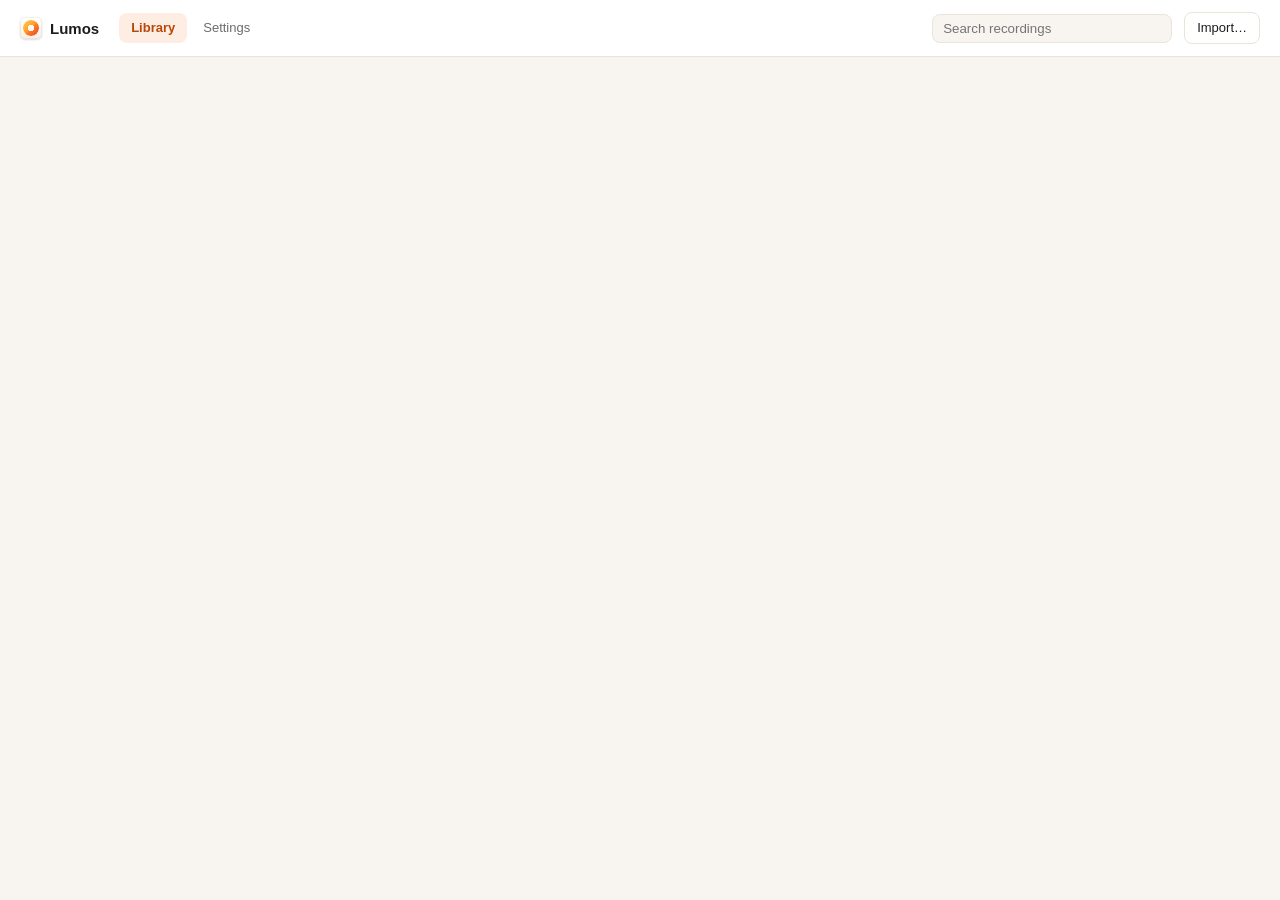
<file: crates/lumos-app/ui/index.html>
<!doctype html>
<html lang="en">
<head>
  <meta charset="utf-8">
  <title>Lumos</title>
  <link rel="stylesheet" href="style.css">
</head>
<body class="page">
  <div class="app">
    <header class="top">
      <h1 class="brand-h"><span class="logo" aria-hidden="true"><i></i></span>Lumos</h1>
      <div class="tabs" role="tablist">
        <button class="tab" role="tab" data-tab="library" aria-selected="true">Library</button>
        <button class="tab" role="tab" data-tab="settings" aria-selected="false">Settings</button>
      </div>
      <span class="spacer"></span>
      <input class="search" id="search" type="search" placeholder="Search recordings" aria-label="Search recordings">
      <button class="btn" id="import">Import…</button>
    </header>
    <main id="view" tabindex="-1"></main>
  </div>
  <div id="modal" hidden></div>
  <div id="toast" class="toast" role="status" hidden></div>
  <script src="lumos.js"></script>
  <script src="app.js"></script>
</body>
</html>
</file>
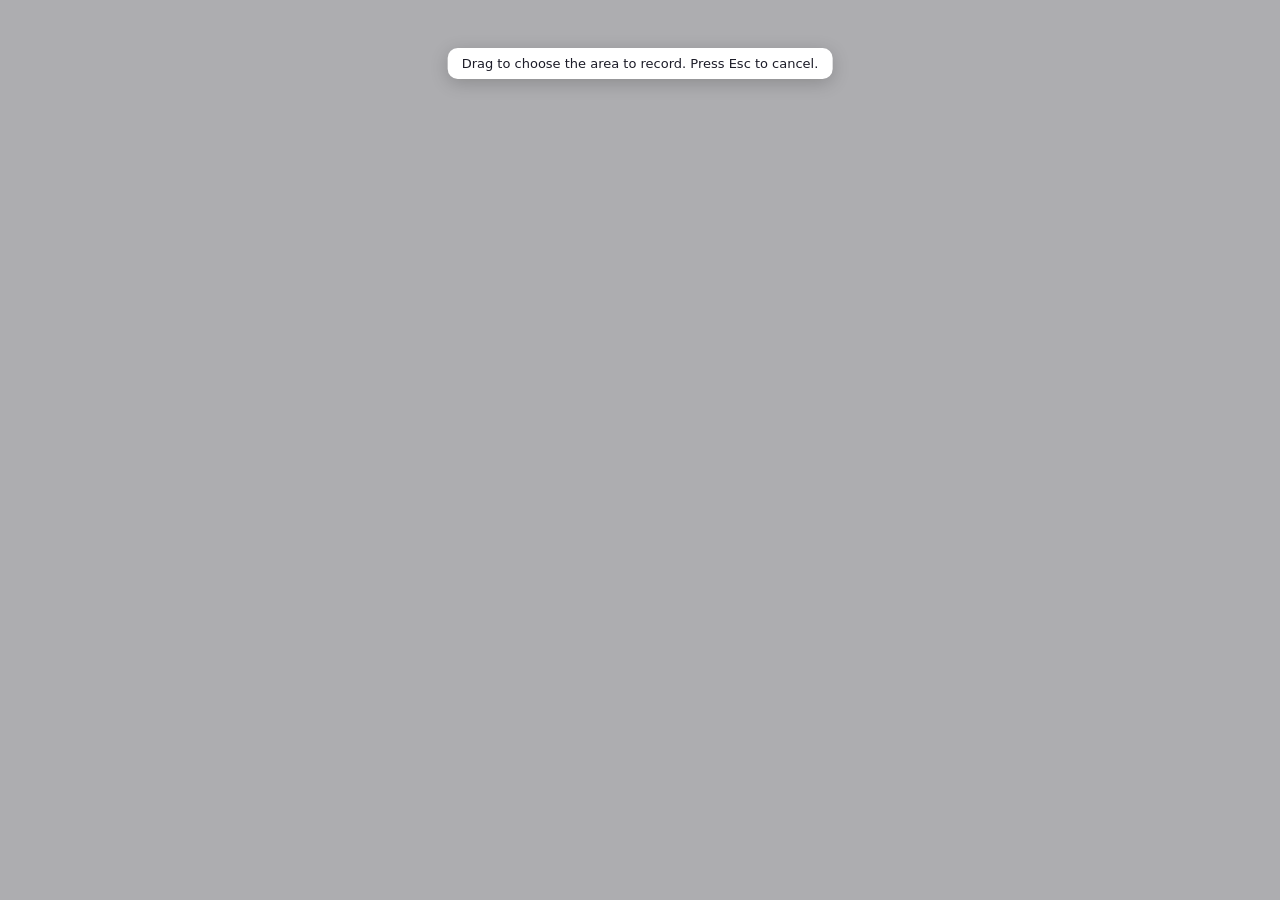
<file: crates/lumos-app/ui/area.html>
<!doctype html>
<html lang="en">
<head>
  <meta charset="utf-8">
  <title>Select area</title>
  <style>
    html, body { margin: 0; height: 100%; background: transparent; overflow: hidden; cursor: crosshair; user-select: none; font: 13px -apple-system, system-ui, sans-serif; }
    #dim { position: fixed; inset: 0; background: rgba(20, 20, 30, 0.35); }
    #box { position: fixed; display: none; border: 2px solid #f76b15; background: rgba(255, 255, 255, 0.06); box-shadow: 0 0 0 9999px rgba(20, 20, 30, 0.35); }
    #size { position: fixed; display: none; padding: 3px 8px; border-radius: 6px; background: #fff; color: #1c1c28; font-weight: 600; }
    #hint { position: fixed; top: 48px; left: 50%; transform: translateX(-50%); padding: 8px 14px; border-radius: 10px; background: #fff; color: #1c1c28; box-shadow: 0 4px 18px rgba(0,0,0,.2); }
  </style>
</head>
<body>
  <div id="dim"></div>
  <div id="box"></div>
  <div id="size"></div>
  <div id="hint">Drag to choose the area to record. Press Esc to cancel.</div>
  <script>
    const { event } = window.__TAURI__;
    const box = document.getElementById('box'), size = document.getElementById('size'), dim = document.getElementById('dim');
    let start = null, cur = null, done = false;
    // Screen coordinates (points, from the display's top-left) so the rectangle is right even if the
    // window itself was nudged below the menu bar.
    const pt = (e) => ({ sx: e.screenX, sy: e.screenY, cx: e.clientX, cy: e.clientY });
    const finish = (rect) => { if (done) return; done = true; event.emit('area-result', rect); };

    function draw() {
      if (!start || !cur) return;
      const x = Math.min(start.cx, cur.cx), y = Math.min(start.cy, cur.cy);
      const w = Math.abs(start.cx - cur.cx), h = Math.abs(start.cy - cur.cy);
      Object.assign(box.style, { display: 'block', left: x + 'px', top: y + 'px', width: w + 'px', height: h + 'px' });
      Object.assign(size.style, { display: 'block', left: x + 'px', top: Math.max(4, y - 28) + 'px' });
      size.textContent = Math.round(w) + ' × ' + Math.round(h);
    }
    addEventListener('mousedown', (e) => { start = cur = pt(e); dim.style.display = 'none'; document.getElementById('hint').style.display = 'none'; draw(); });
    addEventListener('mousemove', (e) => { if (start) { cur = pt(e); draw(); } });
    addEventListener('mouseup', (e) => {
      if (!start) return;
      cur = pt(e);
      const w = Math.abs(start.sx - cur.sx), h = Math.abs(start.sy - cur.sy);
      if (w < 40 || h < 40) { start = cur = null; box.style.display = size.style.display = 'none'; dim.style.display = 'block'; return; }
      finish({ x: Math.min(start.sx, cur.sx), y: Math.min(start.sy, cur.sy), w, h });
    });
    addEventListener('keydown', (e) => { if (e.key === 'Escape') finish(null); });
  </script>
</body>
</html>
</file>
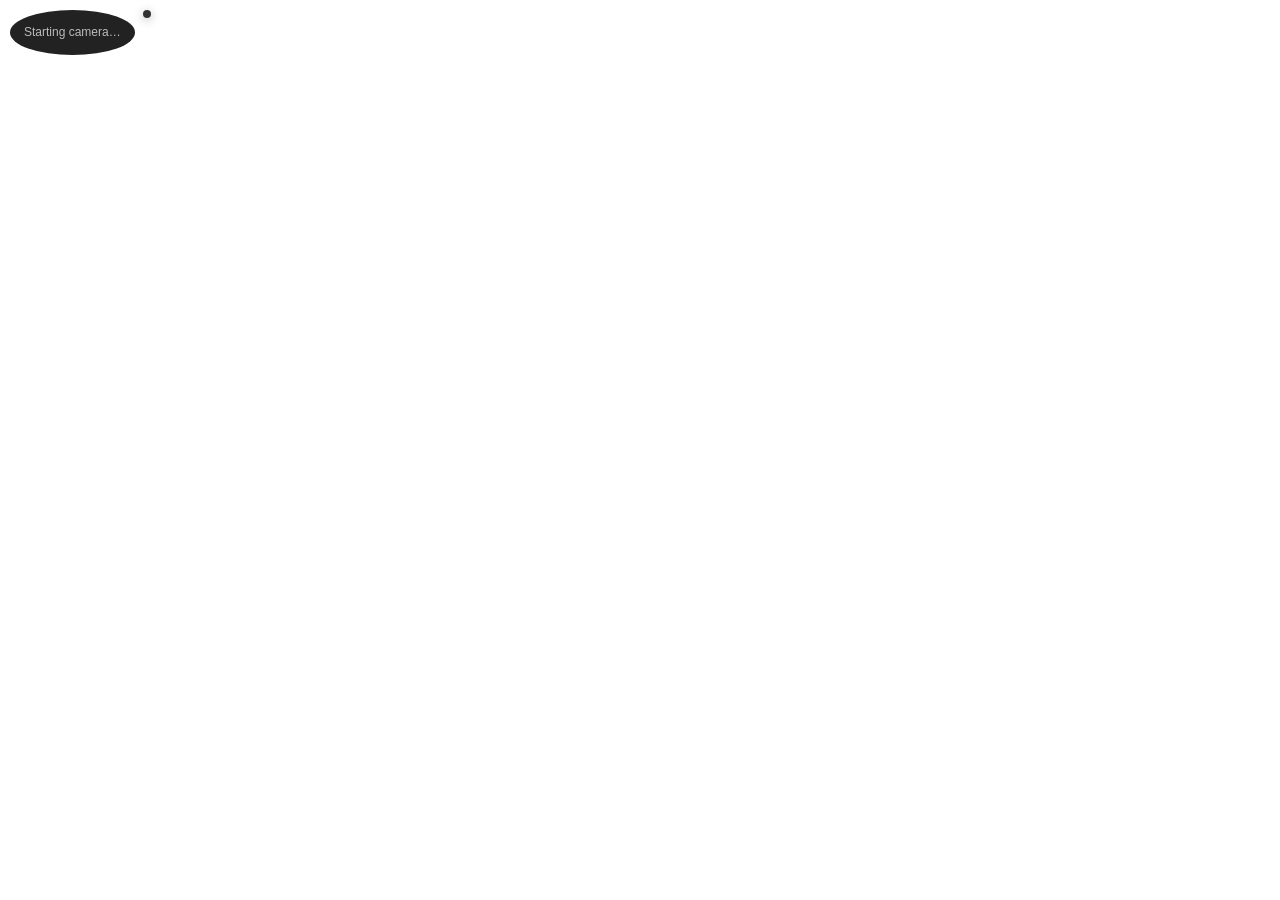
<file: crates/lumos-app/ui/bubble.html>
<!doctype html>
<html lang="en">
<head>
  <meta charset="utf-8">
  <title>Lumos Camera</title>
  <link rel="stylesheet" href="style.css">
</head>
<body class="bubble">
  <div class="bubble-frame circle mirror" id="frame" data-tauri-drag-region>
    <span id="msg" data-tauri-drag-region>Starting camera…</span>
  </div>
  <div class="bubble-tools" id="tools" role="toolbar" aria-label="Camera style" data-tauri-drag-region></div>
  <script src="lumos.js"></script>
  <script>
    // The face bubble is an ordinary on-screen window, so it is recorded with the screen.
    const frame = document.getElementById('frame');
    let stream = null;

    const tools = document.getElementById('tools');
    const ic = (body) => `<svg width="16" height="16" viewBox="0 0 16 16" fill="none" stroke="currentColor" stroke-width="1.5" stroke-linecap="round" stroke-linejoin="round" aria-hidden="true">${body}</svg>`;
    const SHAPES = [
      ['squircle', 'Squircle', ic('<rect x="2.5" y="2.5" width="11" height="11" rx="4"/>')],
      ['circle', 'Circle', ic('<circle cx="8" cy="8" r="5.5"/>')],
      ['square', 'Square', ic('<rect x="2.5" y="2.5" width="11" height="11" rx="1"/>')],
      ['rect', 'Rectangle', ic('<rect x="1.5" y="3.5" width="13" height="9" rx="1"/>')],
    ];
    const FLIP = ic('<path d="M8 2v12"/><path d="M5.5 5L2 8l3.5 3z"/><path d="M10.5 5L14 8l-3.5 3z"/>');
    const CLOSE = ic('<path d="M4 4l8 8M12 4l-8 8"/>');
    const OPEN = ic('<path d="M3 5.5h10M3 10.5h10"/><circle cx="6" cy="5.5" r="1.4" fill="currentColor"/><circle cx="10.5" cy="10.5" r="1.4" fill="currentColor"/>');
    const btn = (attr, label, svg) => `<button ${attr} title="${label}" aria-label="${label}">${svg}</button>`;
    const gap = '<span class="gap" data-tauri-drag-region></span>';
    const PAD = 10;          // matches the body padding; room for the squish animation
    const BAR_GAP = 8;       // between the shape and the bar

    let cam = { shape: 'circle', mirror: true, size: 'm' };
    let recording = false;   // the style bar is only for when nothing is being recorded
    let collapsed = localStorage.getItem('bubbleToolsCollapsed') === '1';

    function renderTools() {
      tools.hidden = recording;
      tools.innerHTML = collapsed
        ? btn('data-expand', 'Camera style', OPEN)
        : btn('data-collapse', 'Close', CLOSE) + gap
          + SHAPES.map(([id, label, svg]) => btn(`data-shape="${id}"`, label, svg)).join('')
          + gap + btn('data-flip', 'Flip camera', FLIP);
      tools.querySelectorAll('[data-shape]').forEach((b) => b.classList.toggle('sel', b.dataset.shape === cam.shape));
    }

    let sized = null;        // last window size sent
    let shrinkTimer = null;
    let prevShape = null;
    const setWindow = (width, height) => lumos.invoke('set_window_size', { label: 'bubble', width, height }).catch(() => {});

    // Lay out the frame and bar in the window; macOS keeps the top edge, so the bubble stays put.
    function layout() {
      const shape = ['circle', 'squircle', 'square', 'rect'].includes(cam.shape) ? cam.shape : 'circle';
      cam.shape = shape;
      frame.className = `bubble-frame ${shape}${cam.mirror ? ' mirror' : ''}${prevShape ? ' ready' : ''}`;
      const px = { s: 140, m: 200, l: 280 }[cam.size] || 200;
      const h = shape === 'rect' ? Math.round(px * 0.75) : px;
      frame.style.width = `${px}px`;
      frame.style.height = `${h}px`;
      renderTools();
      // Centre the bar beside the bubble.
      const barW = recording ? 0 : tools.offsetWidth + BAR_GAP;
      const barH = recording ? 0 : tools.offsetHeight;
      tools.style.marginTop = `${Math.max(0, Math.round((h - barH) / 2))}px`;
      const w = PAD * 2 + px + barW;
      const ht = PAD * 2 + Math.max(h, barH);
      if (prevShape && prevShape !== shape) {
        // Squish like jelly; the frame animates, so keep the window big enough until it settles.
        frame.classList.remove('goo'); void frame.offsetWidth; frame.classList.add('goo');
      }
      prevShape = shape;
      clearTimeout(shrinkTimer);
      if (sized && (w < sized[0] || ht < sized[1])) {
        setWindow(Math.max(w, sized[0]), Math.max(ht, sized[1]));
        shrinkTimer = setTimeout(() => { sized = [w, ht]; setWindow(w, ht); }, 700);
        sized = [Math.max(w, sized[0]), Math.max(ht, sized[1])];
      } else {
        sized = [w, ht];
        setWindow(w, ht);
      }
    }

    async function applySettings() {
      try { cam = await lumos.call('settings.get', { path: 'camera' }); } catch (_) {}
      layout();
    }

    tools.addEventListener('click', async (e) => {
      const b = e.target.closest('button');
      if (!b) return;
      if (b.hasAttribute('data-collapse') || b.hasAttribute('data-expand')) {
        collapsed = b.hasAttribute('data-collapse');
        localStorage.setItem('bubbleToolsCollapsed', collapsed ? '1' : '0');
        return layout();
      }
      const patch = b.dataset.shape ? { 'camera.shape': b.dataset.shape } : { 'camera.mirror': !cam.mirror };
      try { await lumos.call('settings.set', { patch }); } catch (_) {}
      applySettings();
    });

    function setRecording(on) { if (recording !== on) { recording = on; layout(); } }
    async function refreshRecording() {
      try { const st = await lumos.call('recording.status'); setRecording(!['idle', 'failed'].includes(st.state)); } catch (_) {}
    }

    async function startCamera() {
      if (stream) return;
      try {
        stream = await navigator.mediaDevices.getUserMedia({ video: { width: { ideal: 1280 }, height: { ideal: 720 } }, audio: false });
        const v = document.createElement('video');
        v.autoplay = true; v.muted = true; v.playsInline = true; v.srcObject = stream;
        frame.replaceChildren(v);
      } catch (e) {
        frame.replaceChildren(Object.assign(document.createElement('span'), { textContent: 'Camera preview unavailable. Allow camera access for Lumos in System Settings.' }));
      }
    }

    function stopCamera() {
      if (stream) stream.getTracks().forEach((t) => t.stop());
      stream = null;
    }

    // Release the camera while the bubble is hidden so the camera light goes off.
    document.addEventListener('visibilitychange', () => (document.hidden ? stopCamera() : startCamera()));
    lumos.onEvent((ev) => {
      if (ev.type === 'settings.changed') applySettings();
      if (ev.type === 'recorder.stateChanged') setRecording(!['idle', 'failed'].includes(ev.data.state));
    });
    refreshRecording();
    applySettings();
    if (!document.hidden) startCamera();
  </script>
</body>
</html>
</file>
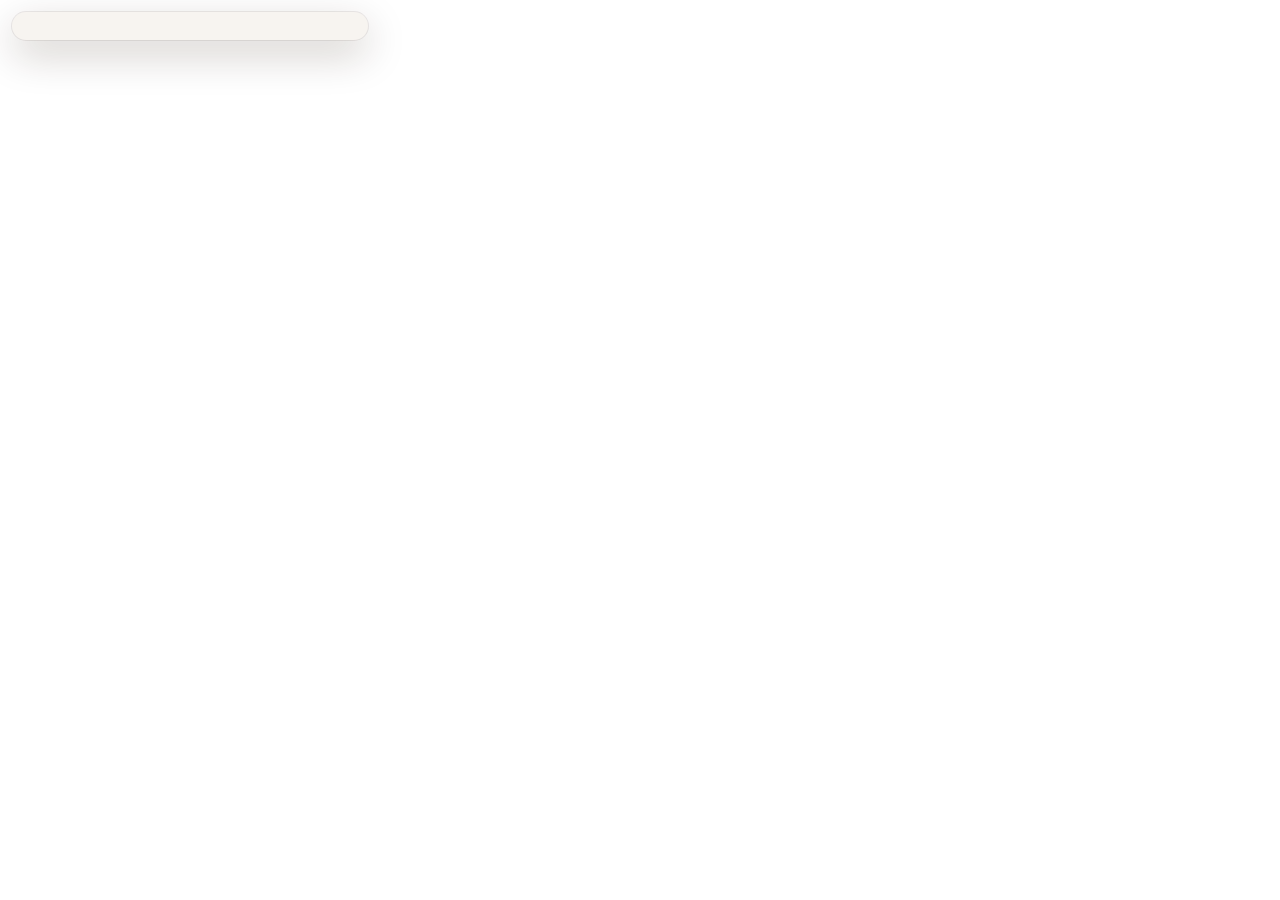
<file: crates/lumos-app/ui/menu.html>
<!doctype html>
<html lang="en">
<head>
  <meta charset="utf-8">
  <title>Lumos</title>
  <link rel="stylesheet" href="style.css">
</head>
<body class="menu">
  <div class="popover" id="card" role="dialog" aria-label="Lumos"></div>
  <script src="lumos.js"></script>
  <script src="menu.js"></script>
</body>
</html>
</file>
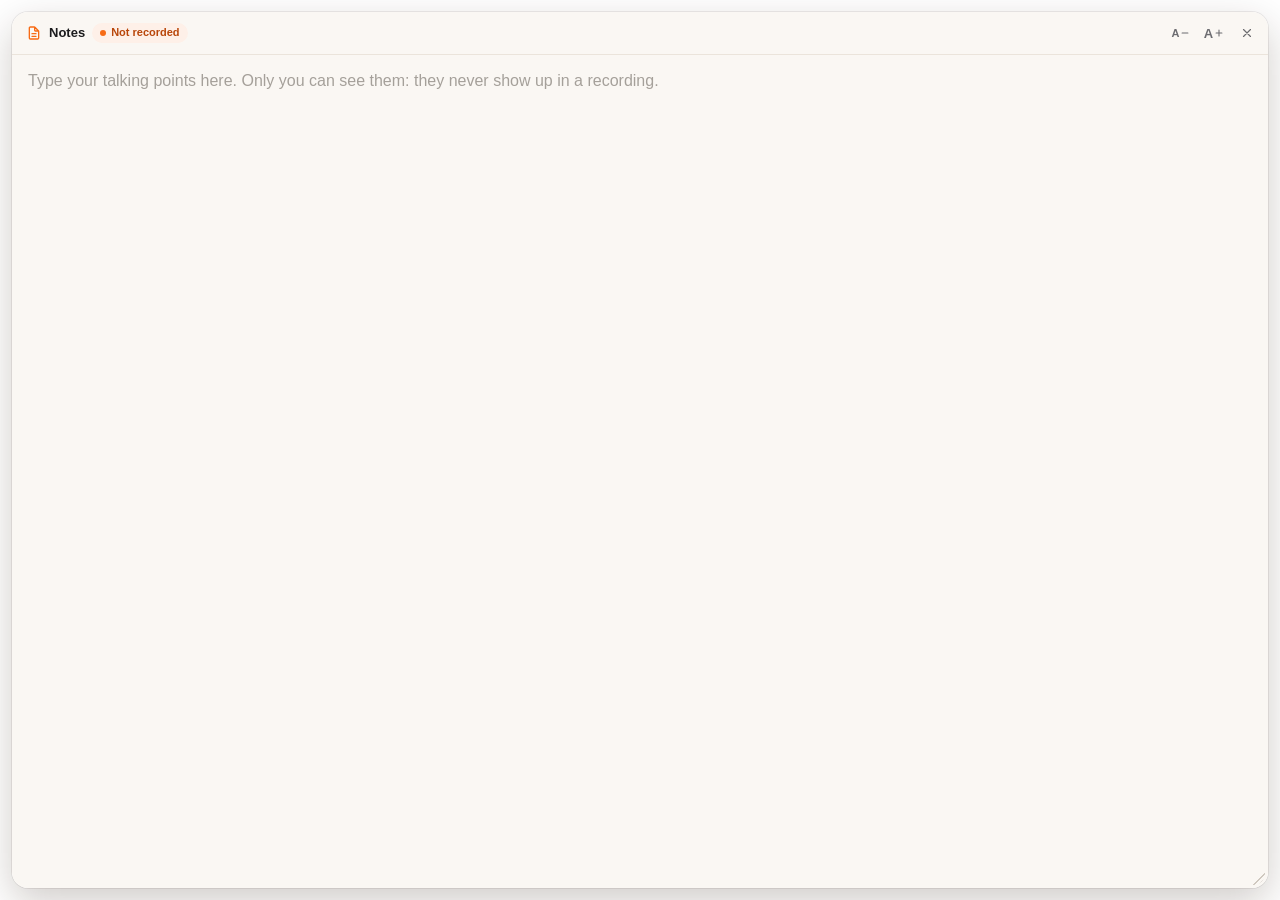
<file: crates/lumos-app/ui/notes.html>
<!doctype html>
<html lang="en">
<head>
  <meta charset="utf-8">
  <title>Lumos Notes</title>
  <link rel="stylesheet" href="style.css">
</head>
<body class="notes">
  <!-- Speaker notes: a floating card only you can see. The capture helper leaves every Lumos window
       except the camera bubble and drawings out of recordings (ownWindows in helper.swift). -->
  <section class="notes-card enter" id="card" aria-label="Speaker notes">
    <header class="notes-head" data-tauri-drag-region>
      <svg class="notes-icon" viewBox="0 0 24 24" width="16" height="16" fill="none" stroke="currentColor" stroke-width="2" stroke-linecap="round" stroke-linejoin="round" aria-hidden="true"><path d="M12.38 3L6.5 3A1.5 1.5 0 0 0 5 4.5L5 19.5A1.5 1.5 0 0 0 6.5 21L17.5 21A1.5 1.5 0 0 0 19 19.5L19 9.62A1.5 1.5 0 0 0 18.56 8.56L13.44 3.44A1.5 1.5 0 0 0 12.38 3ZM13 4L13 8A1 1 0 0 0 14 9L18 9M9 13L15 13M9 17L15 17"/></svg>
      <b data-tauri-drag-region>Notes</b>
      <span class="notes-badge" data-tauri-drag-region title="This window never appears in your recordings"><i></i>Not recorded</span>
      <span class="spacer" data-tauri-drag-region></span>
      <button class="icon-btn small" id="smaller" aria-label="Smaller text" title="Smaller text"><span class="aa">A</span><svg viewBox="0 0 24 24" width="10" height="10" fill="none" stroke="currentColor" stroke-width="2.6" stroke-linecap="round" aria-hidden="true"><path d="M5 12L19 12"/></svg></button>
      <button class="icon-btn small" id="larger" aria-label="Larger text" title="Larger text"><span class="aa">A</span><svg viewBox="0 0 24 24" width="10" height="10" fill="none" stroke="currentColor" stroke-width="2.6" stroke-linecap="round" aria-hidden="true"><path d="M12 5L12 19M5 12L19 12"/></svg></button>
      <button class="icon-btn small" id="close" aria-label="Hide notes" title="Hide notes"><svg viewBox="0 0 24 24" width="14" height="14" fill="none" stroke="currentColor" stroke-width="2" stroke-linecap="round" aria-hidden="true"><path d="M6 6L18 18M6 18L18 6"/></svg></button>
    </header>
    <textarea id="text" spellcheck="true" aria-label="Your notes" placeholder="Type your talking points here. Only you can see them: they never show up in a recording."></textarea>
    <div class="notes-grip" id="grip" aria-hidden="true"></div>
  </section>
  <script src="lumos.js"></script>
  <script>
    (() => {
      const { lumos } = window;
      const card = document.getElementById('card');
      const text = document.getElementById('text');
      const MIN = 12, MAX = 32;
      let size = Number(localStorage.getItem('notesSize')) || 16;
      const apply = () => { text.style.fontSize = `${size}px`; localStorage.setItem('notesSize', String(size)); };
      text.value = localStorage.getItem('notes') || '';
      apply();
      // Save as you type.
      text.addEventListener('input', () => localStorage.setItem('notes', text.value));
      document.getElementById('smaller').addEventListener('click', () => { size = Math.max(MIN, size - 2); apply(); });
      document.getElementById('larger').addEventListener('click', () => { size = Math.min(MAX, size + 2); apply(); });
      document.getElementById('close').addEventListener('click', () => lumos.invoke('hide_window', { label: 'notes' }));
      // Undecorated windows have no edges to grab, so the corner grip resizes.
      document.getElementById('grip').addEventListener('mousedown', (e) => {
        e.preventDefault();
        window.__TAURI__.window.getCurrentWindow().startResizeDragging('SouthEast').catch(() => {});
      });
      // Notes typed in another window (or a second copy) stay in sync.
      window.addEventListener('storage', (e) => { if (e.key === 'notes' && document.activeElement !== text) text.value = e.newValue || ''; });
      // Each time the window is shown (main.rs sends "window-shown"), replay the entrance and put the
      // cursor in the text.
      lumos.on('window-shown', () => {
        card.classList.remove('enter'); void card.offsetWidth; card.classList.add('enter');
        text.focus();
      });
    })();
  </script>
</body>
</html>
</file>
<file: crates/lumos-app/ui/style.css>
:root {
  --bg: #f8f5f1; --panel: #ffffff; --ink: #1c1c1e; --muted: #6c6c70; --line: #ebe4db;
  /* Sunset accents: yellow -> orange -> coral. Text in --accent-text keeps 4.5:1 on white. */
  --sun-yellow: #ffbe3d; --accent: #f76b15; --sun-coral: #ec552b; --accent-hover: #e55e0e; --accent-text: #b9470b;
  --sunset: linear-gradient(135deg, #ffbe3d 0%, #ff8a1f 45%, #ec552b 100%);
  --sunset-hover: linear-gradient(135deg, #ffb42a 0%, #f97d12 45%, #e04a22 100%);
  --accent-ink: #fff;
  /* Red stays for stop, delete, errors and the recording dot. */
  --danger: #e5484d; --danger-hover: #d93b40; --danger-text: #a3262b;
  --ok: #1f9d55; --warn: #b7791f; --focus: #f76b15;
  /* Motion tokens (transitions.dev scale). */
  --duration-stagger: 40ms; --duration-micro: 80ms; --duration-quick: 150ms; --duration-fast: 250ms; --duration-medium: 350ms; --duration-slow: 400ms; --duration-very-slow: 500ms;
  --ease-smooth-out: cubic-bezier(0.22, 1, 0.36, 1); --ease-in-out: ease-in-out; --ease-out: ease-out; --ease-bounce: cubic-bezier(0.34, 1.36, 0.64, 1);
  --distance-micro: 4px; --scale-medium: 0.97; --blur-small: 2px;
  --acc-expand: 320ms; --acc-collapse: 250ms; --acc-chevron: 280ms; --acc-ease: cubic-bezier(0.22, 1, 0.36, 1);
  --radius: 10px; --font: -apple-system, BlinkMacSystemFont, "SF Pro Text", "Helvetica Neue", sans-serif;
}
:root { color-scheme: light; }
* { box-sizing: border-box; }
html, body { margin: 0; height: 100%; font: 13px/1.4 var(--font); color: var(--ink); background: transparent; -webkit-user-select: none; user-select: none; }
button { font: inherit; color: inherit; cursor: pointer; }
button:focus-visible, input:focus-visible, select:focus-visible { outline: 2px solid var(--focus); outline-offset: 1px; }
[hidden] { display: none !important; }

/* ---- main window ---- */
body.page { background: var(--bg); }
.app { display: flex; flex-direction: column; height: 100%; }
.top { display: flex; align-items: center; gap: 12px; padding: 12px 20px; border-bottom: 1px solid var(--line); background: var(--panel); }
.top h1 { font-size: 15px; margin: 0 8px 0 0; }
.tabs { display: flex; gap: 4px; }
.tab { border: 0; background: none; padding: 6px 12px; border-radius: 8px; color: var(--muted); }
.tab[aria-selected="true"] { background: color-mix(in srgb, var(--accent) 12%, var(--panel)); color: var(--accent-text); font-weight: 600; }
.spacer { flex: 1; }
.btn { border: 1px solid var(--line); background: var(--panel); padding: 6px 12px; border-radius: 8px; }
.btn:hover { background: var(--bg); }
.btn.primary { background: var(--sunset); border-color: transparent; color: var(--accent-ink); font-weight: 600; text-shadow: 0 1px 1px rgba(150,50,0,.35); }
.btn.primary:hover { background: var(--sunset-hover); }
.btn.danger { color: var(--danger); }
.btn.small { padding: 3px 8px; font-size: 12px; }
main { flex: 1; overflow: auto; padding: 20px; }
.notice { display: flex; align-items: center; gap: 12px; padding: 10px 14px; border-radius: var(--radius); background: color-mix(in srgb, var(--warn) 14%, var(--panel)); border: 1px solid color-mix(in srgb, var(--warn) 40%, var(--line)); margin-bottom: 16px; }
.notice.err { background: color-mix(in srgb, var(--danger) 12%, var(--panel)); border-color: color-mix(in srgb, var(--danger) 40%, var(--line)); }
.search { width: 240px; padding: 6px 10px; border: 1px solid var(--line); border-radius: 8px; background: var(--bg); color: var(--ink); -webkit-user-select: text; user-select: text; }

.grid { display: grid; grid-template-columns: repeat(auto-fill, minmax(260px, 1fr)); gap: 16px; }
.card { background: var(--panel); border: 1px solid var(--line); border-radius: var(--radius); overflow: hidden; display: flex; flex-direction: column; }
.thumb { position: relative; aspect-ratio: 16 / 9; background: #111 center / cover no-repeat; border: 0; padding: 0; width: 100%; }
.thumb .dur { position: absolute; right: 8px; bottom: 8px; background: rgba(0,0,0,.7); color: #fff; padding: 1px 6px; border-radius: 6px; font-size: 11px; }
.thumb .play { position: absolute; inset: 0; display: grid; place-items: center; color: #fff; font-size: 28px; opacity: 0; transition: opacity .15s; background: rgba(0,0,0,.25); }
.thumb:hover .play, .thumb:focus-visible .play { opacity: 1; }
.meta { padding: 10px 12px 6px; }
.title { font-weight: 600; overflow: hidden; text-overflow: ellipsis; white-space: nowrap; }
.sub { color: var(--muted); font-size: 12px; }
.tags { display: flex; gap: 4px; flex-wrap: wrap; margin-top: 4px; }
.tag { background: var(--bg); border: 1px solid var(--line); border-radius: 999px; padding: 0 8px; font-size: 11px; }
.actions { display: flex; gap: 6px; padding: 8px 12px 12px; flex-wrap: wrap; margin-top: auto; }
.empty { text-align: center; color: var(--muted); padding: 80px 0; }
.empty b { display: block; color: var(--ink); font-size: 15px; margin-bottom: 6px; }
.row { display: flex; align-items: center; gap: 8px; }
.row input[type=text] { flex: 1; }

.form { max-width: 640px; display: grid; gap: 22px; }
fieldset { border: 1px solid var(--line); border-radius: var(--radius); background: var(--panel); padding: 14px 16px 16px; margin: 0; display: grid; gap: 12px; }
legend { padding: 0 6px; font-weight: 600; }
label.f { display: grid; gap: 4px; }
label.f > span { color: var(--muted); font-size: 12px; }
label.check { display: flex; align-items: center; gap: 8px; }
input[type=text], input[type=number], select { padding: 6px 8px; border: 1px solid var(--line); border-radius: 8px; background: var(--bg); color: var(--ink); font: inherit; -webkit-user-select: text; user-select: text; }
.hint { color: var(--muted); font-size: 12px; }
pre.code { background: var(--bg); border: 1px solid var(--line); border-radius: 8px; padding: 10px; overflow: auto; margin: 0; -webkit-user-select: text; user-select: text; font: 12px/1.5 ui-monospace, Menlo, monospace; }
.health { margin: 0; padding-left: 18px; }
.health li { margin: 4px 0; }
.modal { position: fixed; inset: 0; background: rgba(0,0,0,.6); display: grid; place-items: center; padding: 30px; }
.modal video { max-width: 100%; max-height: 100%; border-radius: 10px; background: #000; }
.modal .transcript { max-width: 640px; max-height: 100%; overflow: auto; white-space: pre-wrap; background: var(--panel, #232323); color: var(--ink); padding: 20px; border-radius: 10px; font: 14px/1.5 inherit; }
.toast { position: fixed; left: 50%; bottom: 20px; transform: translateX(-50%); background: var(--ink); color: var(--bg); padding: 8px 14px; border-radius: 999px; box-shadow: 0 6px 24px rgba(0,0,0,.3); max-width: 80%; }
.toast.err { background: var(--danger); color: #fff; }

/* ---- toolbar ---- */
/* Vertical dark pill on the left edge: stop, timer, pause, restart, delete | draw. */
body.toolbar { display: flex; justify-content: flex-start; align-items: flex-start; height: auto; padding: 8px; }
.pill { --tb-ink: #a1a1a8; display: inline-flex; flex-direction: column; align-items: center; gap: 4px; padding: 8px; border-radius: 22px; background: rgba(36,37,41,.97); color: var(--tb-ink); box-shadow: 0 10px 30px rgba(0,0,0,.35), inset 0 0 0 1px rgba(255,255,255,.08); }
.tb { display: grid; place-items: center; width: 40px; height: 40px; border: 0; background: transparent; padding: 0; border-radius: 12px; color: var(--tb-ink); }
.tb:hover { background: rgba(255,255,255,.08); color: #e6e6ea; }
.tb svg { display: block; }
.tb.stop { width: 44px; height: 44px; border-radius: 14px; background: var(--danger); color: #fff; }
.tb.stop:hover { background: var(--danger-hover); color: #fff; }
.tb.text { width: auto; min-width: 64px; height: 30px; padding: 0 10px; border-radius: 9px; font-size: 12px; font-weight: 600; }
.tb.text.danger { background: var(--danger); color: #fff; }
.tb.text.danger:hover { background: var(--danger-hover); }
.sep { width: 28px; height: 1px; background: rgba(255,255,255,.14); margin: 4px 0; }
.pill .time { min-width: 0; margin: 2px 0 4px; font-size: 13px; font-weight: 700; color: #c4c4ca; }
.pill .time.paused { animation: pulse 1.2s ease-in-out infinite; }
@media (prefers-reduced-motion: reduce) { .pill .time.paused { animation: none; opacity: .6; } }
.pill .status { max-width: 120px; padding: 2px 4px; font-size: 12px; text-align: center; white-space: normal; color: #c4c4ca; }
.pill .status.err { color: #ff8a8e; max-height: 120px; overflow: hidden; }
.pill .saved { color: #5ad08a; }
.pill .count { color: #fff; }
.pill .spin { margin: 6px 0 2px; border-color: rgba(255,255,255,.18); border-top-color: #c4c4ca; }
.spin { display: inline-block; width: 11px; height: 11px; margin-right: 7px; vertical-align: -1px; border: 2px solid var(--line); border-top-color: var(--muted); border-radius: 50%; animation: spin .8s linear infinite; }
@keyframes spin { to { transform: rotate(360deg); } }
@media (prefers-reduced-motion: reduce) { .spin { animation: none; } }
.dot { width: 9px; height: 9px; border-radius: 50%; background: var(--danger); }
.dot.pulse { animation: pulse 1.2s ease-in-out infinite; }
@keyframes pulse { 50% { opacity: .35; } }
@media (prefers-reduced-motion: reduce) { .dot.pulse { animation: none; } }
.time { font-variant-numeric: tabular-nums; font-weight: 600; min-width: 46px; }
.status { padding: 0 8px; color: var(--muted); }
.status.err { color: var(--danger); max-width: 320px; overflow: hidden; text-overflow: ellipsis; }
.count { font-size: 22px; font-weight: 700; min-width: 34px; text-align: center; }
.saved { color: var(--ok); font-weight: 600; }

/* ---- logo: the app icon in CSS (light tile, ring cut into two flat planes) ---- */
.logo { position: relative; flex: none; display: inline-block; width: 22px; height: 22px; border-radius: 22.5%; background: linear-gradient(#fff, #f7f0e8); box-shadow: 0 1px 2px rgba(90,58,32,.18), inset 0 0 0 1px rgba(90,58,32,.08); }
.logo i { position: absolute; inset: 15%; border-radius: 50%; background: linear-gradient(135deg, #ffd251 0%, #ff9a2c 50%, #ff8323 50%, #e6452b 100%);
  -webkit-mask: radial-gradient(circle closest-side, transparent 39%, #000 42%); mask: radial-gradient(circle closest-side, transparent 39%, #000 42%); }
.brand-h { display: flex; align-items: center; gap: 8px; }

/* ---- menu-bar popover ---- */
/* Motion follows the transitions.dev token scale; the accordion is its "Accordion expand" snippet. */
body.menu { padding: 12px; height: auto; }
.popover { width: 356px; padding: 14px; background: #f7f4f0; border-radius: 18px; box-shadow: 0 14px 40px rgba(40,24,10,.22), 0 0 0 1px rgba(40,24,10,.08); display: grid; grid-template-columns: minmax(0, 1fr); gap: 8px; transform-origin: top center; }
.popover.enter { animation: pop-in var(--duration-fast) var(--ease-smooth-out) both; }
@keyframes pop-in { from { opacity: 0; transform: translateY(-6px) scale(var(--scale-medium)); filter: blur(var(--blur-small)); } }

.head { display: flex; align-items: center; gap: 8px; padding: 0 0 2px 2px; }
.head .logo { width: 24px; height: 24px; border-radius: 6.5px; box-shadow: 0 1px 3px rgba(90,58,32,.16), inset 0 0 0 1px rgba(90,58,32,.08); }
.head b { font-size: 16px; font-weight: 700; letter-spacing: -.01em; }
.head .icon-btn { width: 28px; height: 28px; }
.icon-btn { display: grid; place-items: center; width: 30px; height: 30px; border: 0; border-radius: 8px; background: none; padding: 0; color: var(--muted);
  transition: background-color var(--duration-quick) var(--ease-out), color var(--duration-quick) var(--ease-out), transform var(--duration-quick) var(--ease-smooth-out); }
.icon-btn:hover { background: rgba(40,24,10,.06); color: var(--ink); }
.icon-btn:active { transform: scale(.9); }
.icon-btn svg { transition: transform var(--duration-slow) var(--ease-smooth-out); }
.icon-btn.gear:hover svg { transform: rotate(90deg); }
.icon-btn.notes-btn:hover svg { transform: translateY(-1px) rotate(-4deg); }
.icon-btn.lib:hover svg { transform: scale(1.08); }

/* Source tiles: Display and Window are split buttons (pick | list), Area spans the row. */
.src-block { display: grid; grid-template-columns: minmax(0, 1fr); }
.sources { display: grid; grid-template-columns: repeat(2, minmax(0, 1fr)); gap: 8px; }
.tile { display: flex; min-width: 0; border: 1px solid var(--line); border-radius: 12px; background: #fff; box-shadow: 0 1px 2px rgba(40,24,10,.04); overflow: hidden;
  transition: border-color var(--duration-fast) var(--ease-smooth-out), box-shadow var(--duration-fast) var(--ease-smooth-out), transform var(--duration-quick) var(--ease-smooth-out); }
.tile.wide { grid-column: 1 / -1; }
.tile:has(.tile-main:active) { transform: scale(.98); }
.tile.sel { border-color: var(--accent); box-shadow: 0 0 0 1px var(--accent), 0 4px 12px color-mix(in srgb, var(--accent) 20%, transparent); }
.tile-main { flex: 1; min-width: 0; display: grid; justify-items: center; gap: 4px; padding: 12px 6px 10px; border: 0; background: none; transition: background-color var(--duration-quick) var(--ease-out); }
.tile.wide .tile-main { display: flex; justify-content: center; align-items: center; gap: 10px; padding: 11px; }
.tile-main:hover, .tile-more:hover { background: #fbf8f5; }
.tile-main svg { color: #55555a; transition: color var(--duration-fast) var(--ease-smooth-out); }
.tile.sel .tile-main svg { color: var(--accent); animation: icon-pop var(--duration-very-slow) var(--ease-bounce); }
@keyframes icon-pop { 0% { transform: scale(1); } 35% { transform: scale(1.14) translateY(-1px); } 100% { transform: scale(1); } }
.tile-name { font-size: 14px; font-weight: 600; }
.tile-sub { max-width: 100%; font-size: 11px; color: var(--muted); overflow: hidden; text-overflow: ellipsis; white-space: nowrap; }
.tile.wide .tile-sub { max-width: 50%; }
.tile-more { flex: none; display: grid; place-items: center; width: 30px; border: 0; border-left: 1px solid var(--line); background: #f3efea; color: var(--muted); padding: 0;
  transition: background-color var(--duration-fast) var(--ease-smooth-out), color var(--duration-fast) var(--ease-smooth-out); }
.tile.expanded .tile-more { background: color-mix(in srgb, var(--accent) 12%, #fff); color: var(--accent-text); }
.tile.expanded .t-acc-chevron { transform: scaleY(-1); }
.src-panel .panel-body { margin-top: 8px; padding: 4px; border: 1px solid var(--line); border-radius: 12px; background: #fff; box-shadow: 0 1px 2px rgba(40,24,10,.04); max-height: 184px; overflow: auto; }

/* Device cards: the row is the accordion header; the card grows to hold its list and volume. */
.dev { border: 1px solid var(--line); border-radius: 14px; background: #fff; box-shadow: 0 1px 2px rgba(40,24,10,.04);
  transition: border-color var(--acc-collapse) var(--acc-ease), box-shadow var(--acc-collapse) var(--acc-ease); }
.dev[data-open="true"] { border-color: color-mix(in srgb, var(--accent) 30%, var(--line)); box-shadow: 0 8px 22px rgba(40,24,10,.08), 0 1px 2px rgba(40,24,10,.04);
  transition: border-color var(--acc-expand) var(--acc-ease), box-shadow var(--acc-expand) var(--acc-ease); }
.dev-row { display: flex; align-items: center; gap: 2px; padding-right: 8px; }
.dev-main { flex: 1; min-width: 0; display: flex; align-items: center; gap: 10px; border: 0; background: none; text-align: left; padding: 12px 4px 12px 12px; border-radius: 13px;
  transition: background-color var(--duration-quick) var(--ease-out); }
.dev-main:hover { background: #fbf8f5; }
.dev-main > svg { flex: none; color: #55555a; transition: color var(--duration-fast) var(--ease-smooth-out); }
.dev.off .dev-main > svg, .dev.off .dev-name { color: var(--muted); }
.dev-name { min-width: 0; font-size: 14px; font-weight: 500; overflow: hidden; text-overflow: ellipsis; white-space: nowrap; transition: color var(--duration-fast) var(--ease-smooth-out); }
.dev-main .t-acc-chevron { flex: none; color: var(--muted); }
.dev[data-open="true"] .dev-main .t-acc-chevron { color: var(--accent-text); }
.dev .panel-body { margin: 0 12px; padding: 6px 0 10px; border-top: 1px solid var(--line); }

/* Accordion expand (transitions.dev #21). Padding lives on .panel-body, never on the grid track. */
.t-acc-panel {
  display: grid;
  grid-template-rows: 0fr;
  transition: grid-template-rows var(--acc-collapse) var(--acc-ease);
}
.t-acc[data-open="true"] .t-acc-panel {
  grid-template-rows: 1fr;
  transition: grid-template-rows var(--acc-expand) var(--acc-ease);
}
.t-acc-panel-inner {
  overflow: hidden;
  opacity: 0;
  filter: blur(2px);
  transition:
    opacity var(--acc-collapse) var(--acc-ease),
    filter var(--acc-collapse) var(--acc-ease);
}
.t-acc[data-open="true"] .t-acc-panel-inner {
  opacity: 1;
  filter: blur(0);
  transition:
    opacity var(--acc-expand) var(--acc-ease),
    filter var(--acc-expand) var(--acc-ease);
}
.t-acc-chevron {
  display: inline-flex;
  transform: scaleY(1);
  transform-origin: center;
  transition: transform var(--acc-chevron) var(--acc-ease);
}
.t-acc-chevron path { vector-effect: non-scaling-stroke; }
.t-acc[data-open="true"] .t-acc-chevron {
  transform: scaleY(-1);
}
/* Items rise in one after another as a panel opens. */
.t-acc[data-open="true"] .panel-body > * { animation: acc-rise var(--acc-expand) var(--acc-ease) both; animation-delay: calc(var(--i, 0) * var(--duration-stagger) + var(--duration-stagger)); }
@keyframes acc-rise { from { opacity: 0; transform: translateY(-4px); filter: blur(1px); } }
.no-anim, .no-anim * { transition: none !important; animation: none !important; }

.choice { display: flex; align-items: center; gap: 8px; width: 100%; border: 0; background: none; text-align: left; padding: 7px 10px; border-radius: 8px;
  transition: background-color var(--duration-quick) var(--ease-out), color var(--duration-quick) var(--ease-out); }
.choice-name { flex: 1; min-width: 0; overflow: hidden; text-overflow: ellipsis; white-space: nowrap; }
.choice:hover { background: #f8f4ef; }
.choice.sel { font-weight: 600; background: color-mix(in srgb, var(--accent) 9%, #fff); }
.choice .check { flex: none; color: var(--accent); opacity: 0; transform: scale(.4) rotate(-12deg);
  transition: opacity var(--duration-quick) var(--ease-out), transform var(--duration-fast) var(--ease-bounce); }
.choice.sel .check { opacity: 1; transform: scale(1) rotate(0); }

/* On/Off pill: the sunset fill cross-fades in, and the label swaps with a blurred slide. */
.pill-switch { position: relative; isolation: isolate; overflow: hidden; flex: none; display: grid; place-items: center; min-width: 48px; height: 28px; padding: 0 10px; border: 0; border-radius: 999px;
  background: #e7e3de; color: #6c6c70; font-size: 13px; font-weight: 600;
  transition: transform var(--duration-quick) var(--ease-smooth-out), box-shadow var(--duration-fast) var(--ease-smooth-out), background-color var(--duration-quick) var(--ease-out); }
.pill-switch::before { content: ""; position: absolute; inset: 0; z-index: -1; border-radius: inherit; background: var(--sunset); opacity: 0; transition: opacity var(--duration-fast) var(--ease-smooth-out); }
.pill-switch:hover { background: #ddd8d2; }
.pill-switch:active { transform: scale(.92); }
.pill-switch[aria-checked="true"] { box-shadow: 0 2px 8px color-mix(in srgb, var(--accent) 38%, transparent); }
.pill-switch[aria-checked="true"]::before { opacity: 1; }
.pill-switch > span { grid-area: 1 / 1; transition: opacity var(--duration-quick) var(--ease-in-out), transform var(--duration-quick) var(--ease-in-out), filter var(--duration-quick) var(--ease-in-out); }
.pill-on { color: #fff; text-shadow: 0 1px 1px rgba(150,50,0,.35); }
.pill-switch[aria-checked="false"] .pill-on { opacity: 0; transform: translateY(calc(-1 * var(--distance-micro))); filter: blur(var(--blur-small)); }
.pill-switch[aria-checked="true"] .pill-off { opacity: 0; transform: translateY(var(--distance-micro)); filter: blur(var(--blur-small)); }

.vol { display: flex; align-items: center; gap: 10px; padding: 8px 4px 2px; }
.vol > svg { flex: none; color: var(--muted); }
.vol output { min-width: 42px; text-align: right; font-size: 12px; font-weight: 600; font-variant-numeric: tabular-nums; }
.vol input[type=range] { flex: 1; min-width: 0; height: 4px; margin: 0; border-radius: 999px; -webkit-appearance: none; appearance: none;
  background: linear-gradient(90deg, #ffbe3d, #ff8a1f var(--fill, 50%), #e7e3de var(--fill, 50%)); }
.vol input[type=range]::-webkit-slider-thumb { -webkit-appearance: none; width: 16px; height: 16px; border-radius: 50%; background: #fff; box-shadow: 0 1px 3px rgba(0,0,0,.3), 0 0 0 1px rgba(0,0,0,.06);
  transition: transform var(--duration-quick) var(--ease-smooth-out), box-shadow var(--duration-quick) var(--ease-smooth-out); }
.vol input[type=range]:hover::-webkit-slider-thumb { box-shadow: 0 1px 3px rgba(0,0,0,.3), 0 0 0 4px color-mix(in srgb, var(--accent) 16%, transparent); }
.vol input[type=range]:active::-webkit-slider-thumb { transform: scale(1.18); }

.go { position: relative; overflow: hidden; display: flex; align-items: center; justify-content: center; gap: 8px; margin-top: 4px; padding: 13px; border: 0; border-radius: 12px;
  background: var(--sunset); color: #fff; font-size: 15px; font-weight: 600; text-shadow: 0 1px 1px rgba(150,50,0,.35); box-shadow: 0 4px 14px color-mix(in srgb, var(--accent) 35%, transparent);
  transition: transform var(--duration-quick) var(--ease-smooth-out), box-shadow var(--duration-fast) var(--ease-smooth-out), filter var(--duration-fast) var(--ease-smooth-out); }
.go::after { content: ""; position: absolute; inset: 0; background: linear-gradient(105deg, transparent 30%, rgba(255,255,255,.28) 50%, transparent 70%); transform: translateX(-120%); }
.go:hover { transform: translateY(-1px); filter: saturate(1.06) brightness(1.03); box-shadow: 0 8px 22px color-mix(in srgb, var(--accent) 42%, transparent); }
.go:hover::after { transform: translateX(120%); transition: transform 700ms var(--ease-smooth-out); }
.go:active { transform: translateY(0) scale(.98); box-shadow: 0 3px 10px color-mix(in srgb, var(--accent) 32%, transparent); }
.go:disabled { opacity: .7; cursor: default; transform: none; }
.go .dot { background: #fff; transition: transform var(--duration-fast) var(--ease-bounce); }
.go:hover .dot { transform: scale(1.3); }
.go:disabled .dot { animation: pulse 1.2s ease-in-out infinite; }

.link { border: 0; background: none; padding: 4px 0; color: var(--muted); }
.link:hover { color: var(--ink); }
.note { padding: 8px 10px; border-radius: 10px; background: color-mix(in srgb, var(--warn) 12%, #fff); font-size: 12px; }
.note.err { background: color-mix(in srgb, var(--danger) 10%, #fff); color: var(--danger-text); animation: acc-rise var(--duration-fast) var(--ease-smooth-out) both; }
.note .link { color: var(--accent-text); font-weight: 600; }
.live { display: flex; align-items: center; gap: 8px; padding: 4px 2px; font-weight: 600; }
.live .time { margin-left: auto; font-variant-numeric: tabular-nums; color: var(--muted); }
.two { display: flex; gap: 8px; }
.two .btn { flex: 1; padding: 9px; border-radius: 10px; }
.btn.stop { background: var(--danger); border-color: var(--danger); color: #fff; font-weight: 600; }
.pad { padding: 6px 10px; }

@media (prefers-reduced-motion: reduce) {
  .popover, .popover * { animation: none !important; transition: none !important; }
}

/* ---- speaker notes ---- */
body.notes { padding: 12px; overflow: hidden; }
.notes-card { position: relative; height: 100%; display: flex; flex-direction: column; background: rgba(250,247,243,.97); border-radius: 16px;
  box-shadow: 0 14px 40px rgba(40,24,10,.22), 0 0 0 1px rgba(40,24,10,.08); overflow: hidden; transform-origin: top center; }
.notes-card.enter { animation: pop-in var(--duration-fast) var(--ease-smooth-out) both; }
.notes-head { display: flex; align-items: center; gap: 7px; padding: 8px 8px 8px 14px; border-bottom: 1px solid var(--line); cursor: grab; }
.notes-head b { font-size: 13px; }
.notes-icon { color: var(--accent); flex: none; }
.notes-badge { display: inline-flex; align-items: center; gap: 5px; padding: 2px 8px; border-radius: 999px; background: color-mix(in srgb, var(--accent) 10%, #fff); color: var(--accent-text); font-size: 11px; font-weight: 600; }
.notes-badge i { width: 6px; height: 6px; border-radius: 50%; background: var(--accent); }
.icon-btn.small { width: 26px; height: 26px; border-radius: 7px; }
.icon-btn .aa { font-size: 13px; font-weight: 700; line-height: 1; }
#smaller .aa { font-size: 11px; }
.icon-btn:has(.aa) { display: inline-flex; align-items: center; justify-content: center; gap: 1px; }
.notes-card textarea { flex: 1; min-height: 0; width: 100%; resize: none; border: 0; outline: 0; background: transparent; padding: 14px 16px 22px; color: var(--ink);
  font: 16px/1.55 var(--font); -webkit-user-select: text; user-select: text; transition: font-size var(--duration-fast) var(--ease-smooth-out); }
.notes-card textarea::placeholder { color: #a5a09a; }
.notes-grip { position: absolute; right: 3px; bottom: 3px; width: 14px; height: 14px; cursor: nwse-resize;
  background: linear-gradient(135deg, transparent 0 55%, #cfc8bf 55% 62%, transparent 62% 72%, #cfc8bf 72% 79%, transparent 79%); border-radius: 0 0 12px 0; }
@media (prefers-reduced-motion: reduce) { .notes-card, .notes-card * { animation: none !important; transition: none !important; } }

/* ---- bubble ---- */
/* The padding leaves room for the squish animation inside the transparent window. */
body.bubble { height: 100%; overflow: hidden; display: flex; flex-direction: row; align-items: flex-start; padding: 10px; }
.bubble-frame { position: relative; flex: none; overflow: hidden; background: #222 center / cover; border-radius: 50%; display: grid; place-items: center; color: #bbb; text-align: center; padding: 14px; font-size: 12px; }
.bubble-frame.ready { transition: width .6s var(--goo), height .6s var(--goo), border-radius .6s var(--goo); }
.bubble-frame.goo { animation: goo .65s ease-out; }
.bubble-frame.circle { border-radius: 50%; }
.bubble-frame.squircle { border-radius: 30%; }
.bubble-frame.square, .bubble-frame.rect { border-radius: 0; }
.bubble-frame video { position: absolute; inset: 0; width: 100%; height: 100%; object-fit: cover; pointer-events: none; }
.bubble-frame.mirror video { transform: scaleX(-1); }
body.bubble { --goo: cubic-bezier(.34, 1.5, .64, 1); }
@keyframes goo {
  0% { transform: scale(1, 1); }
  25% { transform: scale(1.07, .93); }
  50% { transform: scale(.96, 1.04); }
  75% { transform: scale(1.02, .98); }
  100% { transform: scale(1, 1); }
}
/* The style bar sits to the right of the bubble, in the same window, so dragging either moves both. */
.bubble-tools { flex: none; display: flex; flex-direction: column; align-items: center; gap: 2px; margin-left: 8px; padding: 4px; border-radius: 12px; background: rgba(28,28,30,.9); box-shadow: 0 2px 10px rgba(0,0,0,.3); }
.bubble-tools[hidden] { display: none; }
.bubble-tools button { display: grid; place-items: center; width: 24px; height: 24px; border: 0; border-radius: 7px; background: none; color: #d6d6d8; padding: 0; }
.bubble-tools button:hover { background: rgba(255,255,255,.14); color: #fff; }
.bubble-tools button.sel { background: rgba(255,255,255,.22); color: #fff; }
.bubble-tools .gap { height: 1px; align-self: stretch; margin: 3px; background: rgba(255,255,255,.22); }
.tb.draw.on, .tb.notes.on { background: color-mix(in srgb, var(--accent) 24%, transparent); color: #ffb26b; box-shadow: inset 0 0 0 1.5px var(--accent); }
/* Idle toolbar: a record button that matches the popover's Start recording. */
.tb.rec { color: var(--danger); transition: transform var(--duration-quick) var(--ease-smooth-out), background-color var(--duration-quick) var(--ease-smooth-out); }
.tb.rec:hover { color: #ff6b70; background: rgba(255,255,255,.08); transform: scale(1.06); }
.tb.rec:active { transform: scale(.94); }
@media (prefers-reduced-motion: reduce) { .tb.rec, .tb.rec:hover, .tb.rec:active { transition: none; transform: none; } }
</file>
